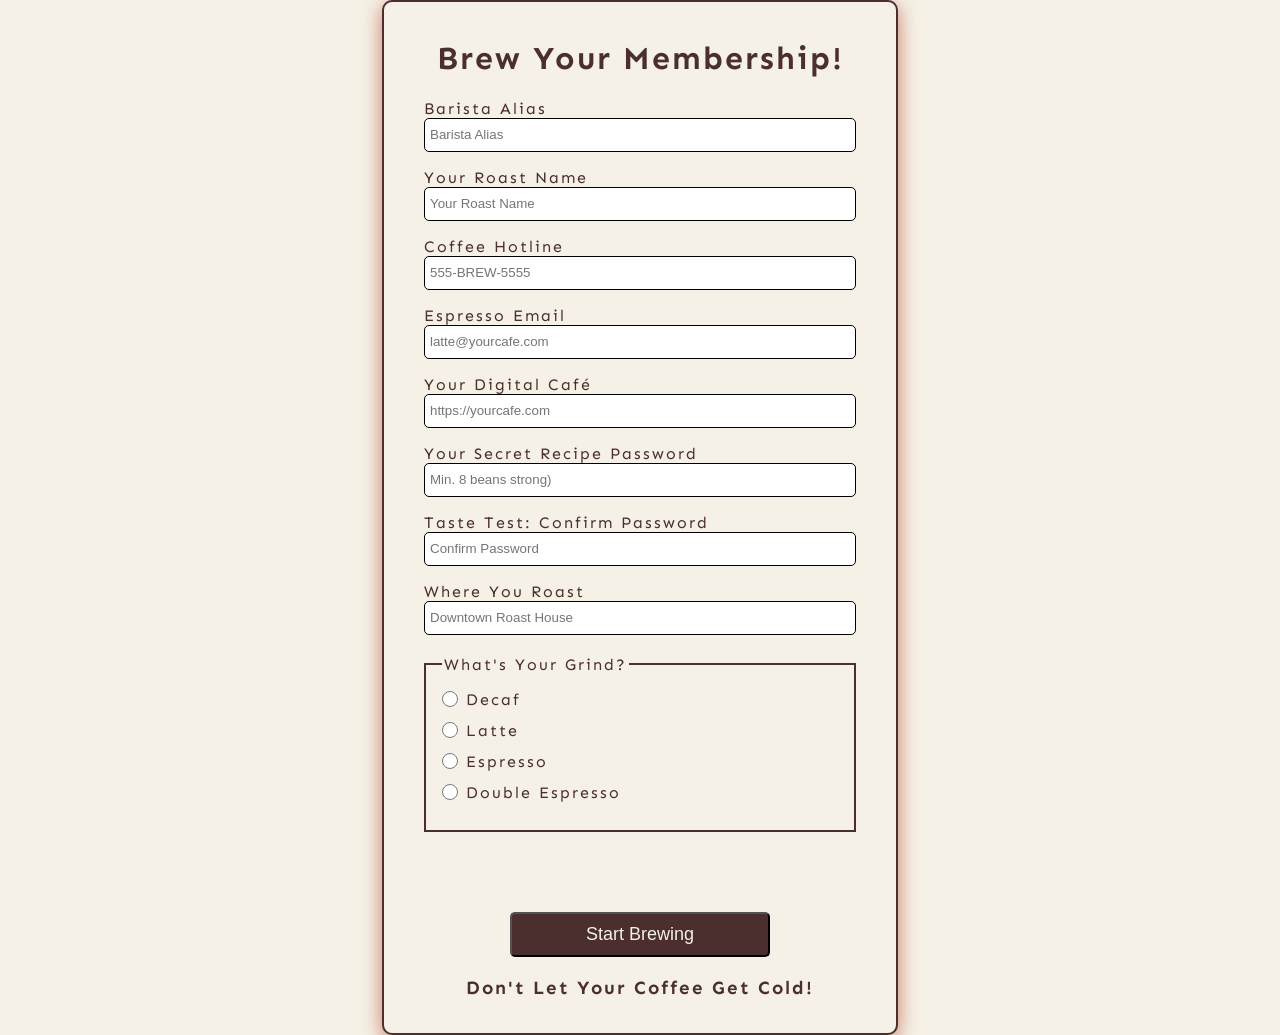
<file: Coffee-Form/index.html>
<!DOCTYPE html>
<html lang="en">
<head>
  <meta charset="UTF-8">
  <meta name="viewport" content="width=device-width, initial-scale=1.0">
  <title>Form Validator</title>
  <link rel="icon" type="image/png" href="favicon.png">
  <link rel="stylesheet" href="style.css">
</head>
<body>
  <div class="container">
    <h1>Brew Your Membership!</h1>
    <form id="form">
      <!-- Barista Alias -->
      <div class="form-group">
        <label for="barista">Barista Alias</label>
        <input type="text" id="barista" name="barista" placeholder="Barista Alias" required minlength="3" maxlength="100">
      </div>

      <!-- Roast Name -->
      <div class="form-group">
        <label for="name">Your Roast Name</label>
        <input type="text" id="name" name="name" placeholder="Your Roast Name" required minlength="3" maxlength="100">
      </div>

      <!-- Phone -->
      <div class="form-group">
        <label for="phone">Coffee Hotline</label>
        <input type="tel" id="phone" name="phone" placeholder="555-BREW-5555" required pattern="[0-9]{3}-[0-9]{3}-[0-9]{4}">
      </div>

      <!-- Email -->
      <div class="form-group">
        <label for="email">Espresso Email</label>
        <input type="email" id="email" name="email" placeholder="latte@yourcafe.com" required>
      </div>

      <!-- Website -->
      <div class="form-group">
        <label for="website">Your Digital Café</label>
        <input type="url" id="website" name="website" placeholder="https://yourcafe.com" required>
      </div>

      <!-- Password -->
      <div class="form-group">
        <label for="password1">Your Secret Recipe Password</label>
        <input type="password" id="password1" placeholder="Min. 8 beans strong)" required 
               pattern="^(?=.*\d)(?=.*[a-z])(?=.*[A-Z]).{8,}$">
      </div>

      <!-- Confirm Password -->
      <div class="form-group">
        <label for="password2">Taste Test: Confirm Password</label>
        <input type="password" id="password2" placeholder="Confirm Password" required 
               pattern="^(?=.*\d)(?=.*[a-z])(?=.*[A-Z]).{8,}$" name="password">
      </div>

      <!-- Address -->
      <div class="form-group">
        <label for="address">Where You Roast</label>
        <input type="text" id="address" name="address" placeholder="Downtown Roast House" required>
      </div>

      <!-- Grind Options -->
      <fieldset>
        <legend>What's Your Grind?</legend>

        <label class="option">
          <input type="radio" name="grind" value="decaf" id="decaf">
          Decaf <span id="decaf-desc" class="description">Just Browsing</span>
        </label>

        <label class="option">
          <input type="radio" name="grind" value="latte" id="latte">
          Latte <span id="latte-desc" class="description">Smooth & Steady</span>
        </label>

        <label class="option">
          <input type="radio" name="grind" value="espresso" id="espresso">
          Espresso <span id="espresso-desc" class="description">Strong & Focused</span>
        </label>

        <label class="option">
          <input type="radio" name="grind" value="double" id="double">
          Double Espresso <span id="double-desc" class="description">Fully Caffeinated!</span>
        </label>
      </fieldset>

      <button type="submit">Start Brewing</button>
    </form>

    <div class="message-container">
      <h3 id="message">Don't Let Your Coffee Get Cold!</h3>
    </div>
  </div>
  <script src="script.js"></script>
</body>
</html>
</file>
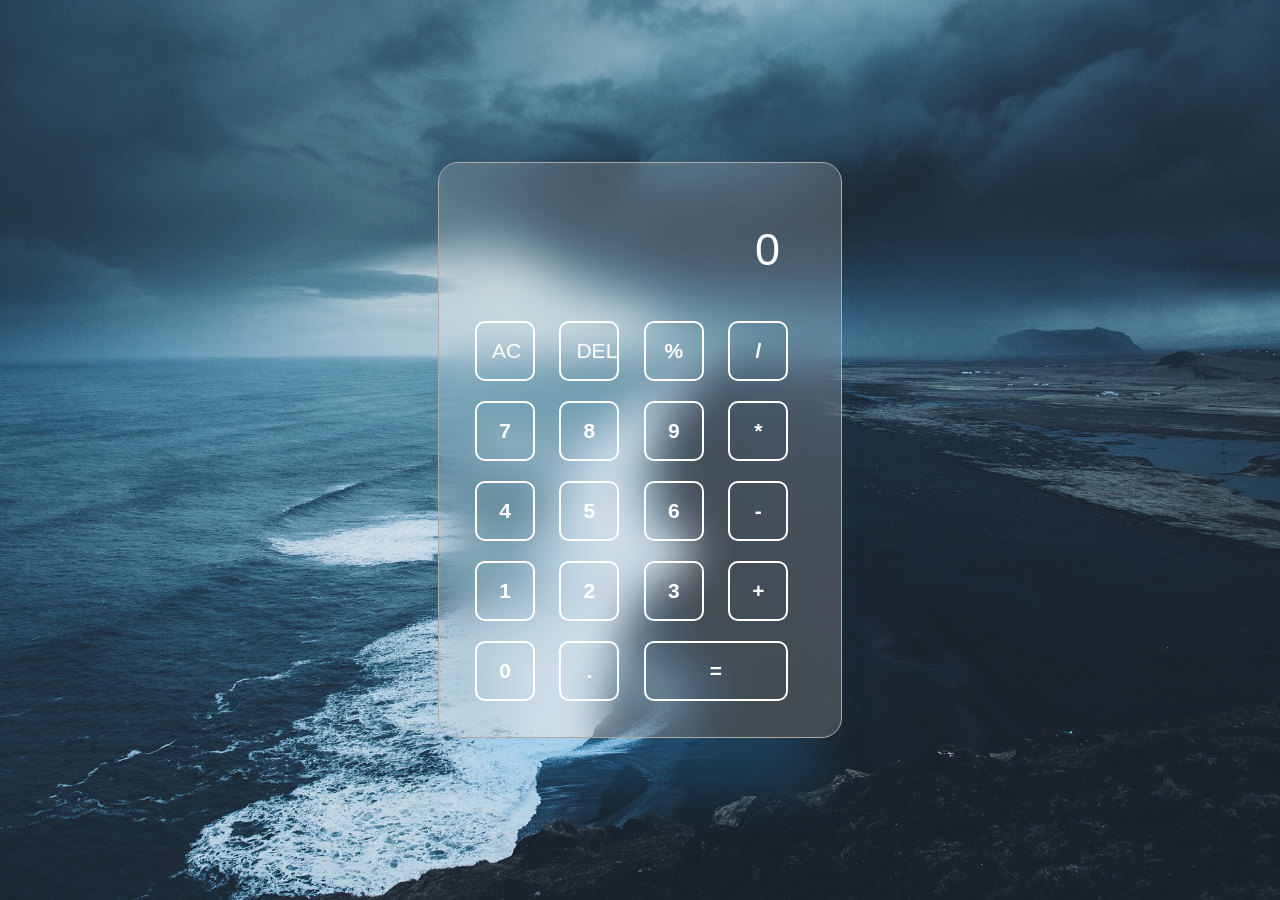
<file: Glass Neon Calculator/index.html>
<!DOCTYPE html>
<html lang="en">
  <head>
    <!-- Define character encoding -->
    <meta charset="UTF-8">

    <!-- Set viewport for responsive design -->
    <meta name="viewport" content="width=device-width, initial-scale=1.0">

    <!-- Page title -->
    <title>Neon Calculator</title>

    <!-- Link to external CSS file -->
    <link rel="stylesheet" href="style.css">
  </head>

  <body>
    <!-- Main calculator wrapper -->
    <div class="calculator">
      <div class="content">
        <!-- Display input box for calculations -->
        <input type="text" placeholder="0" id="inputBox">

        <!-- First row: clear and operator buttons -->
        <div>
          <button class="clear">AC</button>
          <button class="clear">DEL</button>
          <button class="main">%</button>
          <button class="main">/</button>
        </div>

        <!-- Number and operator rows -->
        <div>
          <button>7</button>
          <button>8</button>
          <button>9</button>
          <button class="main">*</button>
        </div>

        <div>
          <button>4</button>
          <button>5</button>
          <button>6</button>
          <button class="main">-</button>
        </div>

        <div>
          <button>1</button>
          <button>2</button>
          <button>3</button>
          <button class="main">+</button>
        </div>

        <!-- Final row: 0, decimal, and equals -->
        <div>
          <button>0</button>
          <button>.</button>
          <button class="equal">=</button>
        </div>
      </div>
    </div>

    <!-- Link to external JavaScript file -->
    <script src="script.js"></script>
  </body>
</html>
</file>
<file: Coffee-Form/style.css>
@import url("https://fonts.googleapis.com/css?family=Sen&display=swap");

:root {
  --espresso-brown: #4B2E2E;
  --latte-beige: #D7C4A3;
  --foam-white: #F5F1E6;
  --terracotta: #C97B63;
  --golden-honey: #D4A373;
  --olive-green: #7A8450;
}

body {
  margin: 0;
  min-height: 100vh;
  font-family: 'Sen', sans-serif;
  letter-spacing: 2px;
  display: flex;
  align-items: center;
  justify-content: center;
  background-color: var(--foam-white);
  color: var(--espresso-brown);
}

.container {
  width: 480px;
  background-color: var(--foam-white);
  display: flex;
  flex-direction: column;
  align-items: center;
  border: 2px solid var(--espresso-brown);
  border-radius: 10px;
  box-shadow: 0 5px 20px var(--terracotta);
  padding: 1em;
}

h1, legend {
  color: var(--espresso-brown);
}

button {
  cursor: pointer;
  display: block;
  background-color: var(--espresso-brown);
  color: var(--foam-white);
  border-radius: 5px;
  font-size: 18px;
  padding: 10px 20px;
  width: 60%;
  margin: 80px auto 0 auto; /* centers horizontally */
  transition: background-color 0.3s ease;
}

button:hover {
  background-color: var(--golden-honey);
  color: var(--espresso-brown);
}

form {
  width: 90%;
}

.form-group {
  margin-bottom: 1em;
}

input[type="text"],
input[type="email"],
input[type="password"],
input[type="tel"],
input[type="url"] {
  width: 100%;
  height: 34px;
  padding: 5px;
  border: 1px solid black;
  border-radius: 5px;
  box-sizing: border-box;
}

fieldset {
  display: flex;
  flex-direction: column;
  align-items: stretch;
  text-align: left;
  border: 2px solid var(--espresso-brown);
  padding: 1em;
  margin: 20px 0;
}

.option {
  display: flex;
  align-items: center;
  gap: 0.5em;
  margin-bottom: 0.75em;
}

.option input[type="radio"] {
  width: 16px;
  height: 16px;
  margin: 0;
  flex-shrink: 0;
}

.description {
  font-style: italic;
  color: var(--terracotta);
  display: none;
}

.description.show {
  display: inline;
  animation: steamFade 0.6s ease-out;
}

@keyframes steamFade {
  from {
    opacity: 0;
    transform: translateY(5px);
  }
  to {
    opacity: 1;
    transform: translateY(0);
  }
}
</file>
<file: Glass Neon Calculator/style.css>
/* Reset default styles and set font */
* {
  margin: 0;
  padding: 0;
  box-sizing: border-box;
  font-family: 'Poppins', sans-serif;
}

/* Full-screen background image */
body {
  background-image: url("img/stormy_coast_neon_bg.jpg");
  background-color: #000;
  background-repeat: no-repeat;
  background-size: cover;
  background-position: center;
  min-height: 100vh;
}

/* Center the calculator on the screen */
.calculator {
  height: 100vh;
  width: 100%;
  display: flex;
  align-items: center;
  justify-content: center;
}

/* Glassmorphism-style container */
.content {
  background-color: rgba(255, 255, 255, 0.181);
  backdrop-filter: blur(20px);
  border: 1px solid rgb(170, 170, 170);
  padding: 26px;
  border-radius: 20px;
  box-shadow: 0px 80px 50px -30px rgba(41, 168, 255, 0.2);
}

/* Input box styling */
input {
  width: 330px;
  padding: 25px;
  margin: 10px;
  background-color: transparent;
  border: none;
  outline: none;
  font-size: 45px;
  text-align: right;
  color: white;
}

/* Placeholder color */
input::placeholder {
  color: white;
}

/* General button styling */
button {
  padding: 15px;
  border: none;
  outline: none;
  width: 60px;
  height: 60px;
  border-radius: 10px;
  background-color: transparent;
  border: 2px solid white;
  font-size: 21px;
  font-weight: 600;
  color: white;
  margin: 10px;
  cursor: pointer;
}

/* Neon glow effect on hover */
button:hover {
  background-color: #03e9f4;
  box-shadow: 0 0 5px #03e9f4,
              0 0 25px #03e9f4,
              0 0 50px #03e9f4,
              0 0 200px #03e9f4;
  border: 2px solid #03e9f4;
}

/* Equal button styling */
.equal {
  width: 144px;
  font-weight: 700;
  background-color: transparent;
}

/* Equal button hover effect */
.equal:hover {
  background-color: #3ffa36;
  box-shadow: 0 0 5px #3ffa36,
              0 0 25px #3ffa36,
              0 0 50px #3ffa36,
              0 0 200px #3ffa36;
  border: 2px solid #3ffa36;
}

/* Clear button styling */
.clear {
  background-color: transparent;
  font-weight: 400;
}

/* Clear button hover effect */
.clear:hover {
  background-color: #f84c35;
  box-shadow: 0 0 5px #f84c35,
              0 0 25px #f84c35,
              0 0 50px #f84c35,
              0 0 200px #f84c35;
  border: 2px solid #f84c35;
}

/* Operator button styling */
.main {
  background-color: transparent;
}

/* Operator button hover effect */
.main:hover {
  background-color: #3ffa36;
  box-shadow: 0 0 5px #3ffa36,
              0 0 25px #3ffa36,
              0 0 50px #3ffa36,
              0 0 200px #3ffa36;
  border: 2px solid #3ffa36;
}
</file>
